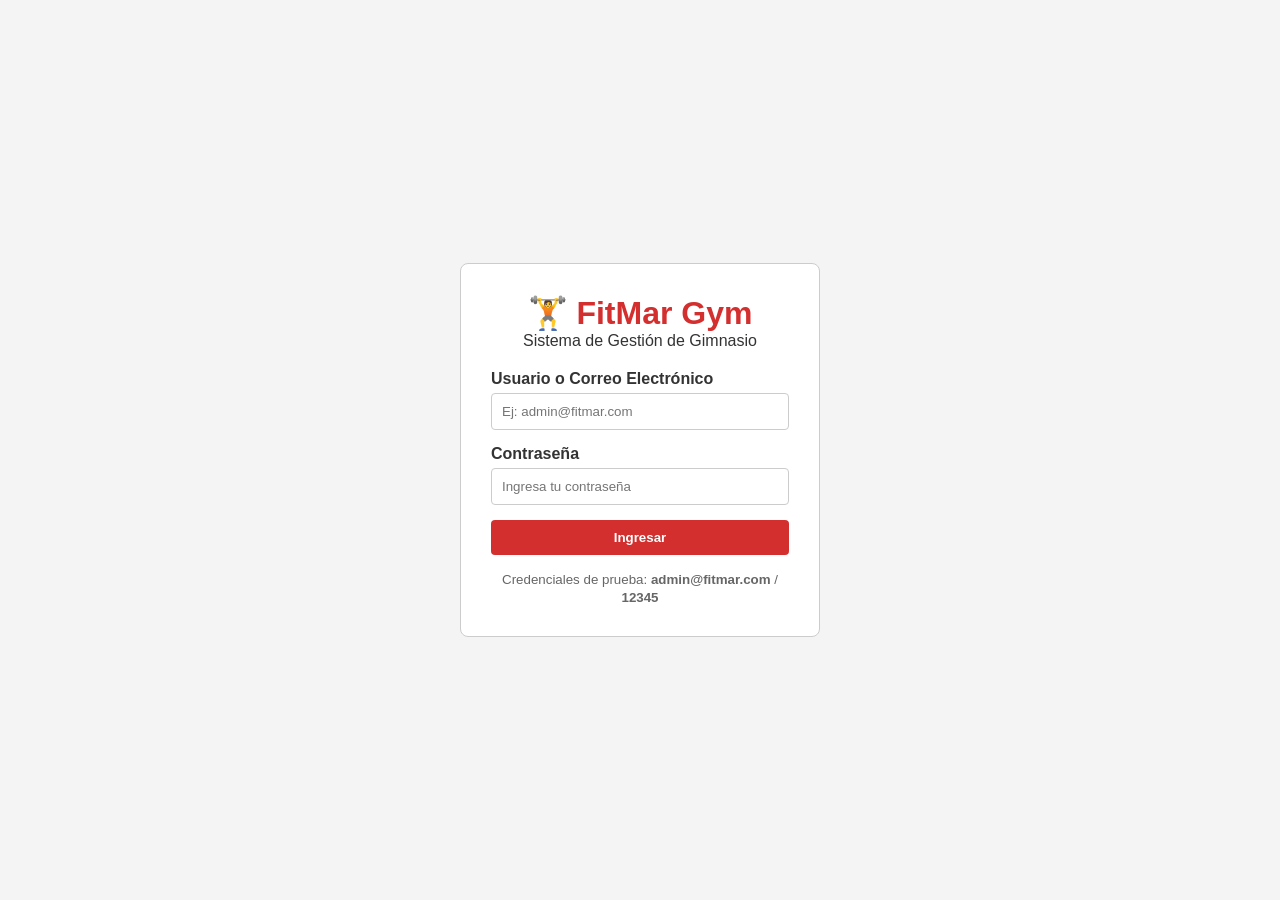
<file: index.html>
<!DOCTYPE html>
<html lang="es">
<head>
    <meta charset="UTF-8">
    <meta name="viewport" content="width=device-width, initial-scale=1.0">
    <title>Login - FitMar Gym</title>
    <link rel="stylesheet" href="css/estilos.css">
    <link rel="stylesheet" href="css/responsive.css">
</head>
<body class="login-body">
    <div class="login-container">
        <div class="login-header">
            <h1>🏋️ FitMar Gym</h1>
            <p>Sistema de Gestión de Gimnasio</p>
        </div>
        
        <form id="loginForm" novalidate>
            <div class="input-group">
                <label for="usuario">Usuario o Correo Electrónico</label>
                <input type="text" id="usuario" placeholder="Ej: admin@fitmar.com">
            </div>
            
            <div class="input-group">
                <label for="password">Contraseña</label>
                <input type="password" id="password" placeholder="Ingresa tu contraseña">
            </div>

            <div id="mensajeError" class="error-msg"></div>

            <button type="submit" class="btn-primary">Ingresar</button>
        </form>
        
        <div class="login-hint">
            <small>Credenciales de prueba: <b>admin@fitmar.com</b> / <b>12345</b></small>
        </div>
    </div>

    <script src="js/script.js"></script>
</body>
</html>
</file>
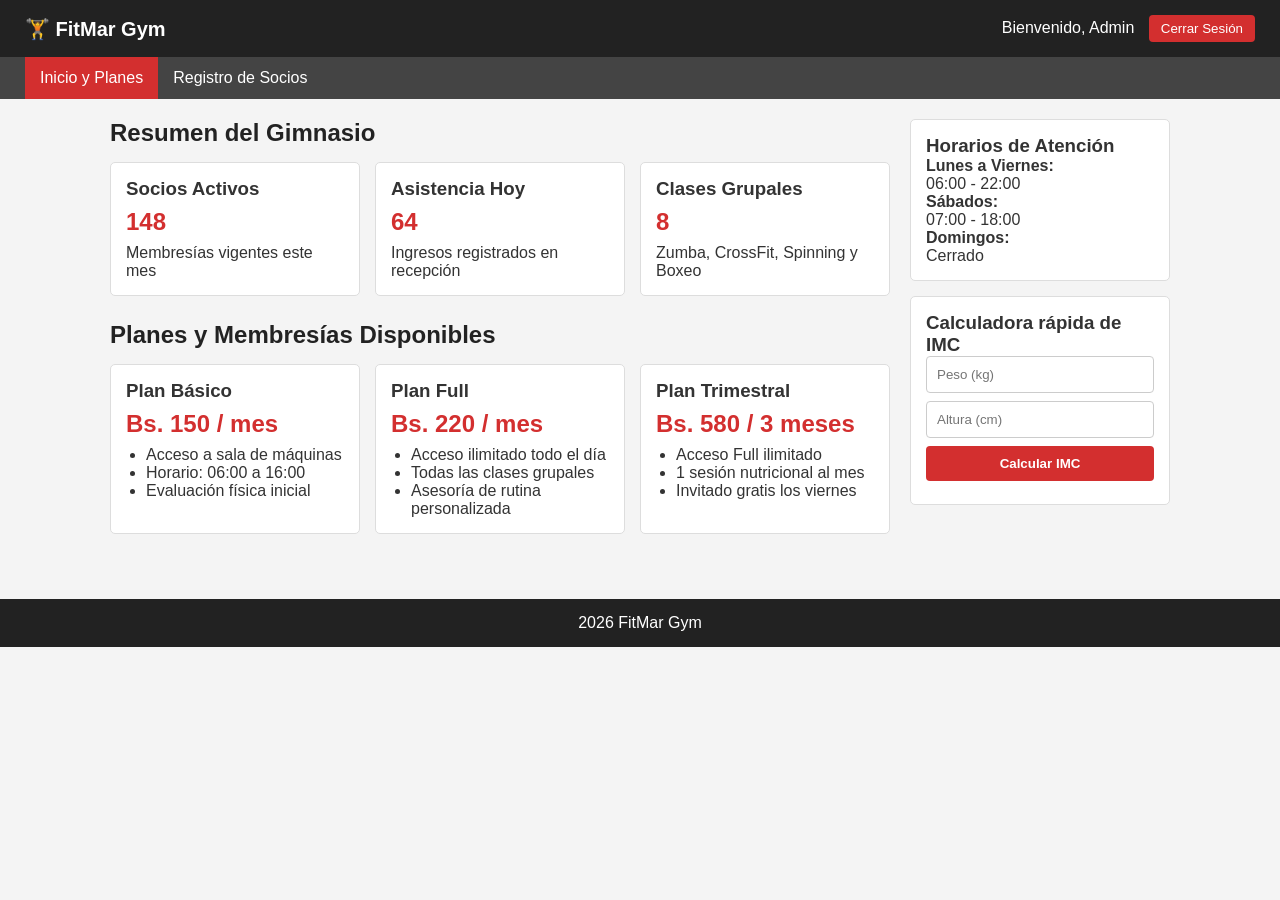
<file: pages/inicio.html>
<!DOCTYPE html>
<html lang="es">
<head>
    <meta charset="UTF-8">
    <meta name="viewport" content="width=device-width, initial-scale=1.0">
    <title>Inicio - FitMar Gym</title>
    <link rel="stylesheet" href="../css/estilos.css">
    <link rel="stylesheet" href="../css/responsive.css">
</head>
<body>
    <header class="main-header">
        <div class="logo">🏋️ FitMar Gym</div>
        <div class="user-info">
            <span id="bienvenidaUsuario">Bienvenido, Admin</span>
            <button id="btnCerrarSesion" class="btn-logout">Cerrar Sesión</button>
        </div>
    </header>

    <nav class="main-nav">
        <ul>
            <li><a href="inicio.html" class="active">Inicio y Planes</a></li>
            <li><a href="socios.html">Registro de Socios</a></li>
        </ul>
    </nav>

    <div class="layout-container">
        <main class="main-content">
            <section class="stats-section">
                <h2>Resumen del Gimnasio</h2>
                <div class="cards-grid">
                    <article class="card">
                        <h3>Socios Activos</h3>
                        <p class="stat-number">148</p>
                        <p>Membresías vigentes este mes</p>
                    </article>
                    <article class="card">
                        <h3>Asistencia Hoy</h3>
                        <p class="stat-number">64</p>
                        <p>Ingresos registrados en recepción</p>
                    </article>
                    <article class="card">
                        <h3>Clases Grupales</h3>
                        <p class="stat-number">8</p>
                        <p>Zumba, CrossFit, Spinning y Boxeo</p>
                    </article>
                </div>
            </section>

            <section class="planes-section">
                <h2>Planes y Membresías Disponibles</h2>
                <div class="cards-grid">
                    <article class="card plan-card">
                        <h3>Plan Básico</h3>
                        <p class="price">Bs. 150 / mes</p>
                        <ul>
                            <li>Acceso a sala de máquinas</li>
                            <li>Horario: 06:00 a 16:00</li>
                            <li>Evaluación física inicial</li>
                        </ul>
                    </article>
                    <article class="card plan-card destacado">
                        <h3>Plan Full</h3>
                        <p class="price">Bs. 220 / mes</p>
                        <ul>
                            <li>Acceso ilimitado todo el día</li>
                            <li>Todas las clases grupales</li>
                            <li>Asesoría de rutina personalizada</li>
                        </ul>
                    </article>
                    <article class="card plan-card">
                        <h3>Plan Trimestral</h3>
                        <p class="price">Bs. 580 / 3 meses</p>
                        <ul>
                            <li>Acceso Full ilimitado</li>
                            <li>1 sesión nutricional al mes</li>
                            <li>Invitado gratis los viernes</li>
                        </ul>
                    </article>
                </div>
            </section>
        </main>

        <aside class="sidebar">
            <section class="aside-box">
                <h3>Horarios de Atención</h3>
                <p><strong>Lunes a Viernes:</strong><br>06:00 - 22:00</p>
                <p><strong>Sábados:</strong><br>07:00 - 18:00</p>
                <p><strong>Domingos:</strong><br>Cerrado</p>
            </section>

            <section class="aside-box">
                <h3>Calculadora rápida de IMC</h3>
                <form id="imcForm">
                    <input type="number" id="peso" placeholder="Peso (kg)" step="0.1" required>
                    <input type="number" id="altura" placeholder="Altura (cm)" required>
                    <button type="submit" class="btn-primary">Calcular IMC</button>
                </form>
                <p id="resultadoIMC" class="imc-result"></p>
            </section>
        </aside>
    </div>

    <footer class="main-footer">
        <p> 2026 FitMar Gym</p>
    </footer>

    <script src="../js/script.js"></script>
</body>
</html>
</file>
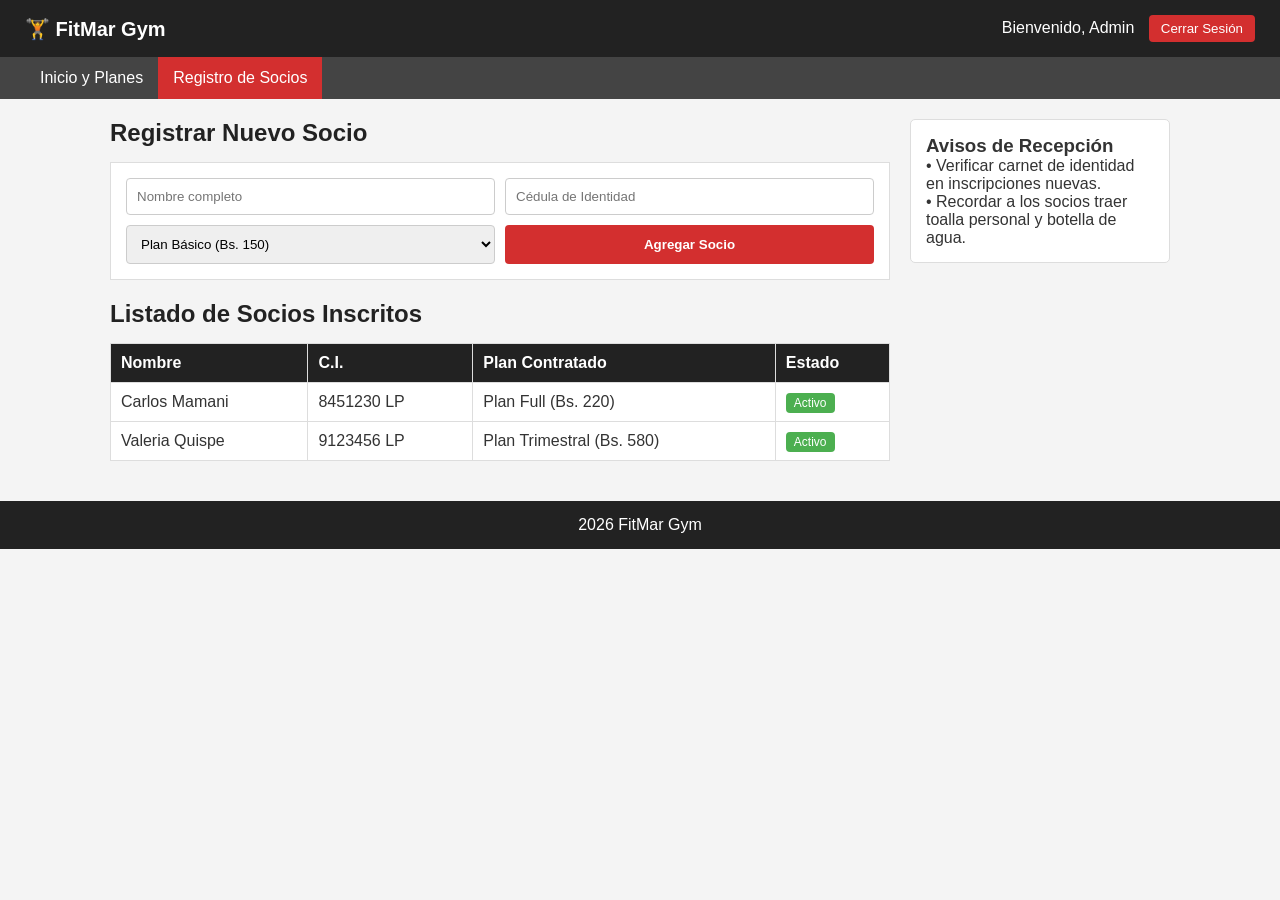
<file: pages/socios.html>
<!DOCTYPE html>
<html lang="es">
<head>
    <meta charset="UTF-8">
    <meta name="viewport" content="width=device-width, initial-scale=1.0">
    <title>Socios - FitMar Gym</title>
    <link rel="stylesheet" href="../css/estilos.css">
    <link rel="stylesheet" href="../css/responsive.css">
</head>
<body>
    <header class="main-header">
        <div class="logo">🏋️ FitMar Gym</div>
        <div class="user-info">
            <span id="bienvenidaUsuario">Bienvenido, Admin</span>
            <button id="btnCerrarSesion" class="btn-logout">Cerrar Sesión</button>
        </div>
    </header>

    <nav class="main-nav">
        <ul>
            <li><a href="inicio.html">Inicio y Planes</a></li>
            <li><a href="socios.html" class="active">Registro de Socios</a></li>
        </ul>
    </nav>

    <div class="layout-container">
        <main class="main-content">
            <section class="form-section">
                <h2>Registrar Nuevo Socio</h2>
                <form id="formSocio" class="grid-form">
                    <input type="text" id="nombreSocio" placeholder="Nombre completo" required>
                    <input type="text" id="ciSocio" placeholder="Cédula de Identidad" required>
                    <select id="planSocio">
                        <option value="Plan Básico (Bs. 150)">Plan Básico (Bs. 150)</option>
                        <option value="Plan Full (Bs. 220)">Plan Full (Bs. 220)</option>
                        <option value="Plan Trimestral (Bs. 580)">Plan Trimestral (Bs. 580)</option>
                    </select>
                    <button type="submit" class="btn-primary">Agregar Socio</button>
                </form>
            </section>

            <section class="table-section">
                <h2>Listado de Socios Inscritos</h2>
                <article class="table-wrapper">
                    <table>
                        <thead>
                            <tr>
                                <th>Nombre</th>
                                <th>C.I.</th>
                                <th>Plan Contratado</th>
                                <th>Estado</th>
                            </tr>
                        </thead>
                        <tbody id="tablaSocios">
                            <tr>
                                <td>Carlos Mamani</td>
                                <td>8451230 LP</td>
                                <td>Plan Full (Bs. 220)</td>
                                <td><span class="badge">Activo</span></td>
                            </tr>
                            <tr>
                                <td>Valeria Quispe</td>
                                <td>9123456 LP</td>
                                <td>Plan Trimestral (Bs. 580)</td>
                                <td><span class="badge">Activo</span></td>
                            </tr>
                        </tbody>
                    </table>
                </article>
            </section>
        </main>

        <aside class="sidebar">
            <section class="aside-box">
                <h3>Avisos de Recepción</h3>
                <p>• Verificar carnet de identidad en inscripciones nuevas.</p>
                <p>• Recordar a los socios traer toalla personal y botella de agua.</p>
            </section>
        </aside>
    </div>

    <footer class="main-footer">
        <p>2026 FitMar Gym</p>
    </footer>

    <script src="../js/script.js"></script>
</body>
</html>
</file>
<file: css/estilos.css>
/* Estilos generales */
* {
    box-sizing: border-box;
    margin: 0;
    padding: 0;
    font-family: Arial, sans-serif;
}

body {
    background-color: #f4f4f4;
    color: #333;
}

/* --- LOGIN --- */
.login-body {
    display: flex;
    justify-content: center;
    align-items: center;
    height: 100vh;
}

.login-container {
    background: white;
    padding: 30px;
    border-radius: 8px;
    border: 1px solid #ccc;
    width: 100%;
    max-width: 360px;
}

.login-header {
    text-align: center;
    margin-bottom: 20px;
}

.login-header h1 {
    color: #d32f2f;
}

.input-group {
    margin-bottom: 15px;
}

.input-group label {
    display: block;
    margin-bottom: 5px;
    font-weight: bold;
}

input, select {
    width: 100%;
    padding: 10px;
    border: 1px solid #ccc;
    border-radius: 4px;
}

.btn-primary {
    width: 100%;
    padding: 10px;
    background-color: #d32f2f;
    color: white;
    border: none;
    border-radius: 4px;
    cursor: pointer;
    font-weight: bold;
}

.btn-primary:hover {
    background-color: #b71c1c;
}

.error-msg {
    color: red;
    margin-bottom: 10px;
    font-size: 14px;
    display: none;
}

.login-hint {
    margin-top: 15px;
    text-align: center;
    color: #666;
}

/* --- SISTEMA PRINCIPAL --- */
.main-header {
    background-color: #222;
    color: white;
    padding: 15px 25px;
    display: flex;
    justify-content: space-between;
    align-items: center;
}

.logo {
    font-size: 20px;
    font-weight: bold;
}

.btn-logout {
    background-color: #d32f2f;
    color: white;
    border: none;
    padding: 6px 12px;
    border-radius: 4px;
    cursor: pointer;
    margin-left: 10px;
}

.main-nav {
    background-color: #444;
    padding: 0 25px;
}

.main-nav ul {
    list-style: none;
    display: flex;
}

.main-nav a {
    display: block;
    padding: 12px 15px;
    color: white;
    text-decoration: none;
}

.main-nav a:hover, .main-nav a.active {
    background-color: #d32f2f;
}

.layout-container {
    display: flex;
    gap: 20px;
    padding: 20px;
    max-width: 1100px;
    margin: 0 auto;
}

.main-content {
    flex: 3;
}

.sidebar {
    flex: 1;
}

h2 {
    margin-bottom: 15px;
    color: #222;
}

.cards-grid {
    display: grid;
    grid-template-columns: repeat(3, 1fr);
    gap: 15px;
    margin-bottom: 25px;
}

.card, .aside-box {
    background: white;
    padding: 15px;
    border: 1px solid #ddd;
    border-radius: 5px;
}

.stat-number, .price {
    font-size: 24px;
    font-weight: bold;
    color: #d32f2f;
    margin: 8px 0;
}

.plan-card ul {
    padding-left: 20px;
}

.aside-box {
    margin-bottom: 15px;
}

.aside-box input {
    margin-bottom: 8px;
}

.imc-result {
    margin-top: 8px;
    font-weight: bold;
    color: green;
}

/* --- TABLA Y FORMULARIO SOCIOS --- */
.grid-form {
    display: grid;
    grid-template-columns: repeat(2, 1fr);
    gap: 10px;
    background: white;
    padding: 15px;
    border: 1px solid #ddd;
    margin-bottom: 20px;
}

table {
    width: 100%;
    border-collapse: collapse;
    background: white;
}

th, td {
    padding: 10px;
    border: 1px solid #ddd;
    text-align: left;
}

th {
    background-color: #222;
    color: white;
}

.badge {
    background-color: #4caf50;
    color: white;
    padding: 3px 8px;
    border-radius: 4px;
    font-size: 12px;
}

.main-footer {
    background-color: #222;
    color: white;
    text-align: center;
    padding: 15px;
    margin-top: 20px;
}
</file>
<file: css/responsive.css>
/* Tablets menores 992px*/
@media (max-width: 992px) {
    .layout-container {
        flex-direction: column;
        padding: 20px;
    }

    .cards-grid {
        grid-template-columns: repeat(2, 1fr);
    }
}

/* Celulares 600px*/
@media (max-width: 600px) {
    .main-header {
        flex-direction: column;
        gap: 10px;
        text-align: center;
        padding: 15px;
    }

    .main-nav {
        padding: 0 15px;
    }

    .main-nav ul {
        justify-content: center;
    }

    .cards-grid, .grid-form {
        grid-template-columns: 1fr;
    }

    .login-container {
        padding: 25px 20px;
    }
}
</file>
